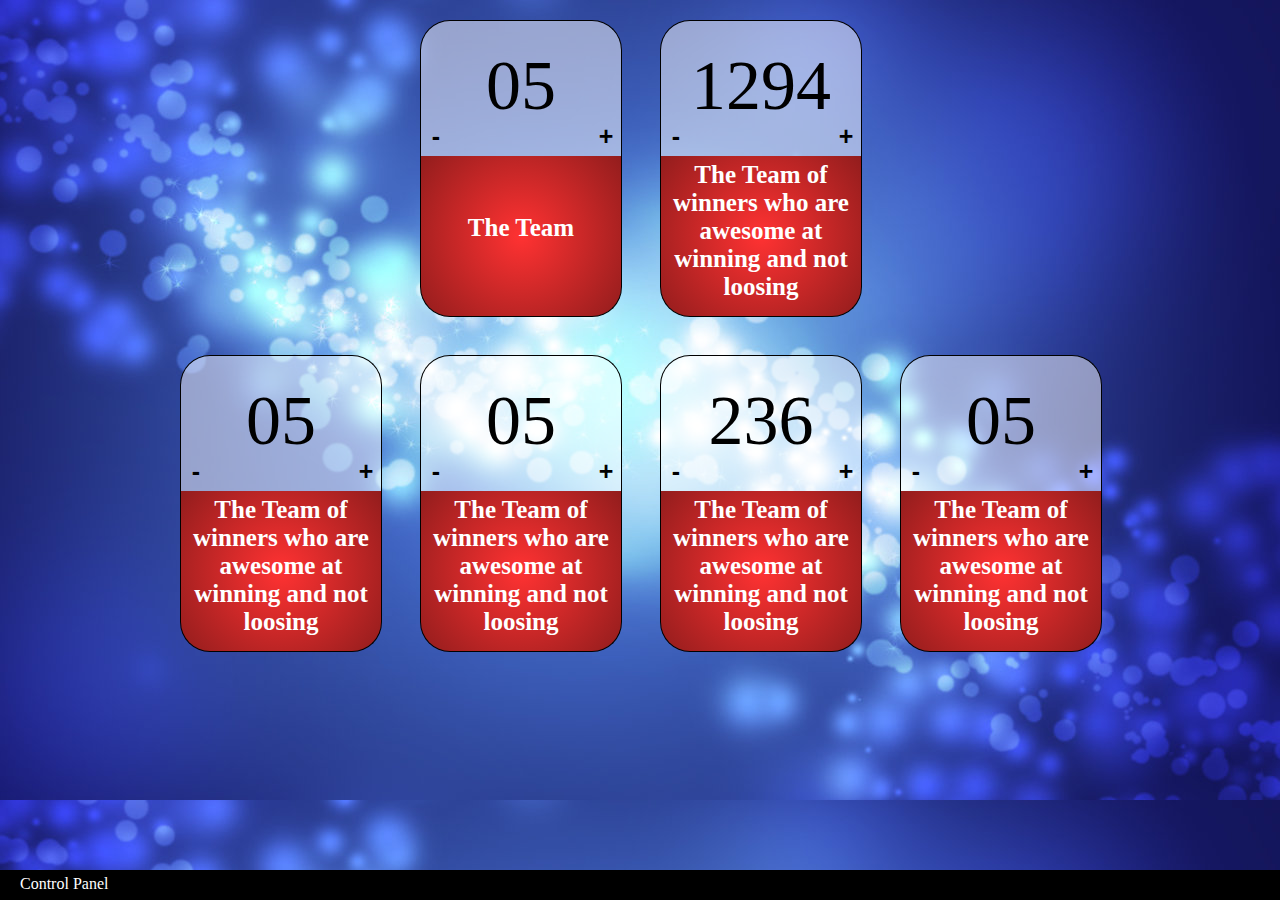
<file: index.html>
<!DOCTYPE html>
<html>
  <head>
    <meta charset="utf-8">
    <title>Score Board</title>
    <link rel="stylesheet" href="master.css" type="text/css">
    <link rel="stylesheet" href="index.css" type="text/css">
    <link rel="stylesheet" href="footer.css" type="text/css">
  </head>
  <body>

    <section>

      <div class="board_container">
        <div class="inner_board upper_board">
            <p>05</p>
        </div>
        <form>
          <input class="minus_score_button" type="submit" value="-">
          <input class="plus_score_button" type="submit" value="+">
        </form>
        <div class="inner_board lower_board">
          <span>The Team</span>
        </div>
      </div>

      <div class="board_container">
        <div class="inner_board upper_board">
            <p>1294</p>
        </div>
        <form>
          <input class="minus_score_button" type="submit" value="-">
          <input class="plus_score_button" type="submit" value="+">
        </form>
        <div class="inner_board lower_board">
          <span>The Team of winners who are awesome at winning and not loosing</span>
        </div>
      </div>

    </section>

    <section>

      <div class="board_container">
        <div class="inner_board upper_board">
            <p>05</p>
        </div>
        <form>
          <input class="minus_score_button" type="submit" value="-">
          <input class="plus_score_button" type="submit" value="+">
        </form>
        <div class="inner_board lower_board">
          <span>The Team of winners who are awesome at winning and not loosing</span>
        </div>
      </div>

      <div class="board_container">
        <div class="inner_board upper_board">
            <p>05</p>
        </div>
        <form>
          <input class="minus_score_button" type="submit" value="-">
          <input class="plus_score_button" type="submit" value="+">
        </form>
        <div class="inner_board lower_board">
          <span>The Team of winners who are awesome at winning and not loosing</span>
        </div>
      </div>

      <div class="board_container">
        <div class="inner_board upper_board">
            <p>236</p>
        </div>
        <form>
          <input class="minus_score_button" type="submit" value="-">
          <input class="plus_score_button" type="submit" value="+">
        </form>
        <div class="inner_board lower_board">
          <span>The Team of winners who are awesome at winning and not loosing</span>
        </div>
      </div>

      <div class="board_container">
        <div class="inner_board upper_board">
            <p>05</p>
        </div>
        <form>
          <input class="minus_score_button" type="submit" value="-">
          <input class="plus_score_button" type="submit" value="+">
        </form>
        <div class="inner_board lower_board">
          <span>The Team of winners who are awesome at winning and not loosing</span>
        </div>
      </div>

    </section>

    <footer>
      <ul>
        <li>Control Panel</li>
      </ul>
    </footer>

  </body>
</html>
</file>
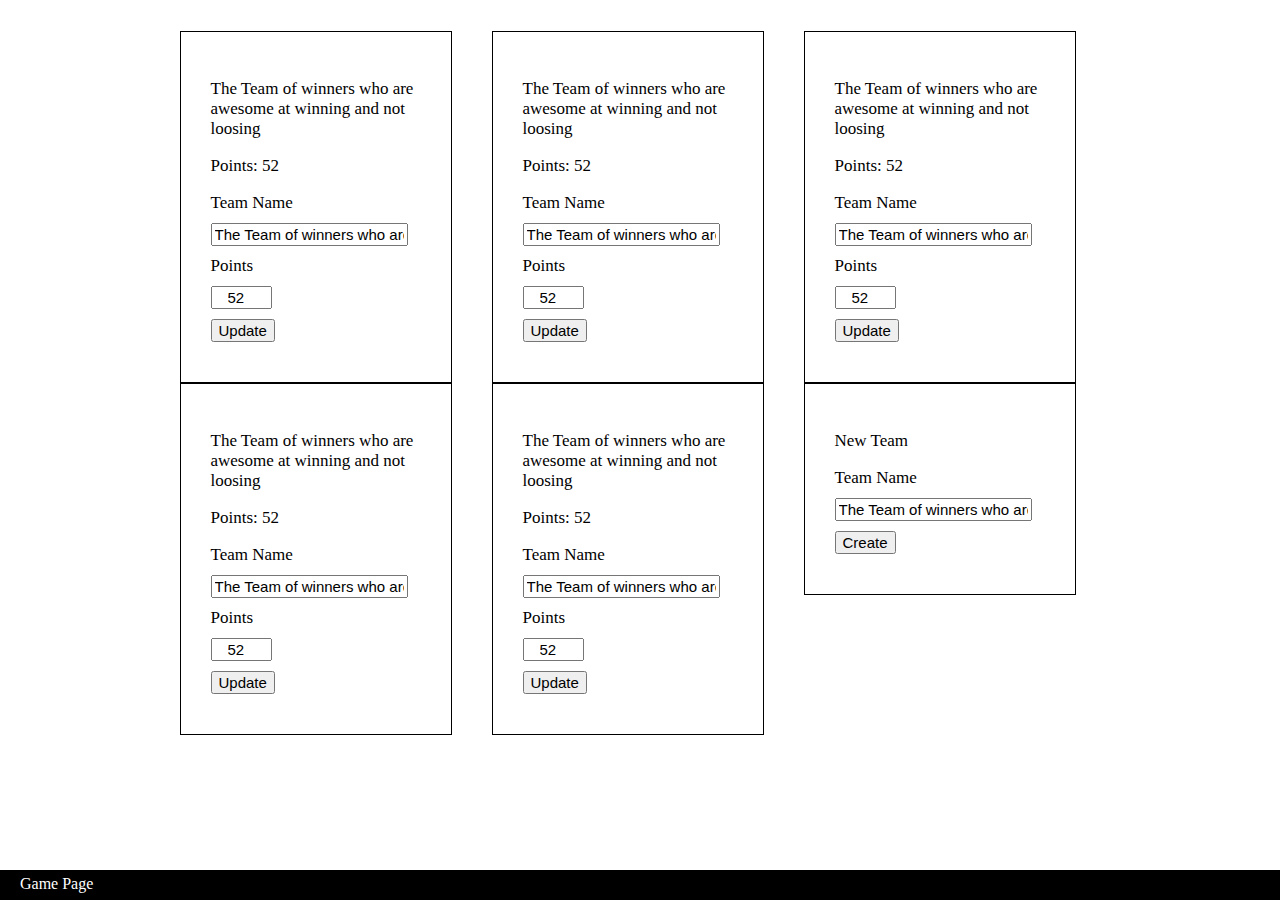
<file: control_panel.html>
<!DOCTYPE html>
<html>
  <head>
    <meta charset="utf-8">
    <title>Control Panel</title>
    <link rel="stylesheet" href="master.css" type="text/css">
    <link rel="stylesheet" href="controls.css" type="text/css">
    <link rel="stylesheet" href="footer.css" type="text/css">
  </head>
  <body>
    <div id="main_container">
      <section id="team_container">

        <ol>

          <li>
            <article>
              <p>The Team of winners who are awesome at winning and not loosing</p>
              <p>Points: 52</p>
              <form>
                <label>Team Name</label>
                <input type="Text" value="The Team of winners who are awesome at winning and not loosing">
                <label>Points</label>
                <input type="number" value="52">
                <input type="submit" value="Update">
              </form>
            </article>
          </li>

          <li>
            <article>
              <p>The Team of winners who are awesome at winning and not loosing</p>
              <p>Points: 52</p>
              <form>
                <label>Team Name</label>
                <input type="Text" value="The Team of winners who are awesome at winning and not loosing">
                <label>Points</label>
                <input type="number" value="52">
                <input type="submit" value="Update">
              </form>
            </article>
          </li>

          <li>
            <article>
              <p>The Team of winners who are awesome at winning and not loosing</p>
              <p>Points: 52</p>
              <form>
                <label>Team Name</label>
                <input type="Text" value="The Team of winners who are awesome at winning and not loosing">
                <label>Points</label>
                <input type="number" value="52">
                <input type="submit" value="Update">
              </form>
            </article>
          </li>

          <li>
            <article>
              <p>The Team of winners who are awesome at winning and not loosing</p>
              <p>Points: 52</p>
              <form>
                <label>Team Name</label>
                <input type="Text" value="The Team of winners who are awesome at winning and not loosing">
                <label>Points</label>
                <input type="number" value="52">
                <input type="submit" value="Update">
              </form>
            </article>
          </li>

          <li>
            <article>
              <p>The Team of winners who are awesome at winning and not loosing</p>
              <p>Points: 52</p>
              <form>
                <label>Team Name</label>
                <input type="Text" value="The Team of winners who are awesome at winning and not loosing">
                <label>Points</label>
                <input type="number" value="52">
                <input type="submit" value="Update">
              </form>
            </article>
          </li>

          <li>
            <article>
              <p>New Team</p>
              <form>
                <label>Team Name</label>
                <input type="Text" value="The Team of winners who are awesome at winning and not loosing">
                <input type="submit" value="Create">
              </form>
            </article>
          </li>

        </ol>

      </section>

      <footer>
        <ul>
          <li>Game Page</li>
        </ul>
      </footer>

    </div>
  </body>
</html>
</file>
<file: master.css>
body{
  padding: 0;
  margin: 0;
}
</file>
<file: index.css>
body{
  background-image: url(backgrounds/blue_circle_lights.jpg);
  /*background-image: url(backgrounds/Creased-White-Paper.jpg);*/
  /*background-image: url(backgrounds/codeclan_logo_blur.png);*/
  /*background-image: url(backgrounds/codeclan-logo_blur.png);*/
  background-image: no-repeat;
  background-size: cover;
}

section{
  display: flex;
  justify-content: center;
}

.board_container{
  height: 295px;
  width: 200px;
  margin: 20px;
}

.inner_board{
  width: inherit;
  text-align: center;
  border-left: 1px solid black;
  border-right: 1px solid black;
}

.upper_board{
  height: 100px;
  font-size: 70px;
  border-top-right-radius: 30px;
  border-top-left-radius: 30px;
  border-top: 1px solid black;
  background-color: rgba(255,255,255,0.5);
}

.upper_board p{
  margin: 25px 0 0 0;
}

.board_container form{
  width: 100%;
  height: 35px;
  background-color: rgba(255,255,255,0.5);
  border-left: 1px solid black;
  border-right: 1px solid black;
}

input[type=submit]{
  border: none;
  width: 30px;
  height: 30px;
  padding-bottom: 33px;
  font-size: 25px;
  font-weight: bold;
  background: none;
  border-radius: 10px;
}

input[type=submit]:hover{
  background-color: white;
}

.plus_score_button{
  float: right;
}

.lower_board{
  height: 160px;
  font-size: 25px;
  font-weight: 600;
  line-height: 140px;
  border-bottom-right-radius: 30px;
  border-bottom-left-radius: 30px;
  background: radial-gradient(300px circle at 50% 50%, #FF3232, black);
  color: white;
  border-bottom: 1px solid black;
}

.lower_board span{
  padding: 5px;
  display: inline-block;
  vertical-align: middle;
  line-height: normal;
}
</file>
<file: footer.css>
footer{
  display: fixed;
  position: absolute;
  bottom: 0;
  height: 30px;
  width: 100%;
  background: black;
}

footer ul{
  padding: 0;
  margin: 5px 20px 0 0;
  color: white;
  list-style: none;
}

footer li{
  display: inline-block;
  margin-left: 20px;
}
</file>
<file: controls.css>
#team_container{
  width: 951px;
  height: 700px;
  margin: auto;
  padding: 15px;
}

#team_container li{
  width: 210px;
  float: left;
  margin-right: 40px;
  border: 1px solid black;
  padding: 30px;
}

#team_container p{
  font-size: 17px;
}

#team_container ol{
  padding-left: 15px;
  list-style: none;
}

#team_container label{
  font-size: 17px;
}

#team_container input{
  display: block;
  margin: 10px 0 10px 0;
  font-size: 15px;
}

#team_container input[type="text"]{
  width: 90%;
}

#team_container input[type=number]{
  width: 40px;
  padding-left: 15px;
}
</file>
